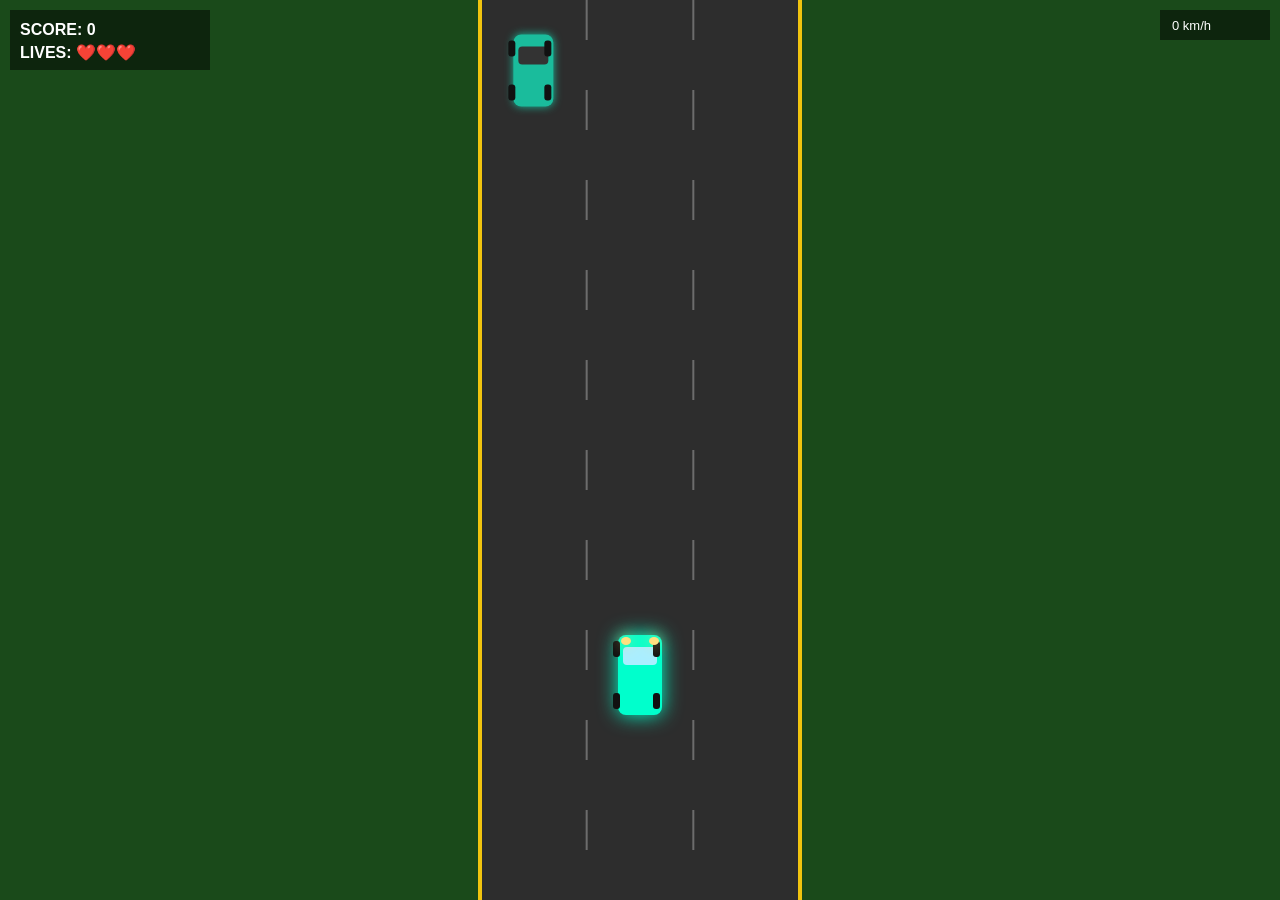
<file: game.html>
<!DOCTYPE html>
<html lang="en">
<head>
<meta charset="UTF-8">
<title>Car Game</title>
<style>
  * { margin:0; padding:0; box-sizing:border-box; }
  body { background:#111; overflow:hidden; display:flex; align-items:center; justify-content:center; height:100vh; }
  canvas { display:block; }
</style>
</head>
<body>
<canvas id="c"></canvas>
<script>
const canvas = document.getElementById('c');
const ctx = canvas.getContext('2d');
canvas.width = window.innerWidth;
canvas.height = window.innerHeight;

const W = canvas.width, H = canvas.height;

// Keys
const keys = {};
window.addEventListener('keydown', e => { keys[e.code] = true; keys[e.key] = true; });
window.addEventListener('keyup',   e => { keys[e.code] = false; keys[e.key] = false; });
document.addEventListener('keydown', e => { keys[e.code] = true; keys[e.key] = true; });
document.addEventListener('keyup',   e => { keys[e.code] = false; keys[e.key] = false; });

// Road properties
const ROAD_W = 320;
const LANE_COUNT = 3;
let roadX = W / 2;

// Car
const car = {
  x: W / 2,
  y: H * 0.75,
  w: 44,
  h: 80,
  speed: 0,
  maxSpeed: 14,
  acc: 0.4,
  brake: 0.7,
  friction: 0.08,
  steer: 0,
};

// Road lines (dashes)
let lines = [];
for (let i = 0; i < 20; i++) lines.push({ y: i * 80 });
let lineSpeed = 0;

// Traffic cars
let traffic = [];
let trafficTimer = 0;
const COLORS = ['#e74c3c','#3498db','#f39c12','#9b59b6','#1abc9c','#e67e22'];

let score = 0;
let lives = 3;
let shake = 0;
let flash = 0;
let gameOver = false;

function spawnTraffic() {
  const lane = Math.floor(Math.random() * LANE_COUNT);
  const laneW = ROAD_W / LANE_COUNT;
  const lx = (W - ROAD_W) / 2 + laneW * lane + laneW / 2;
  traffic.push({ x: lx, y: -100, w: 40, h: 72, color: COLORS[Math.floor(Math.random()*COLORS.length)], speed: 2 + Math.random()*2 });
}

function drawRoad() {
  // Road background
  const rx = (W - ROAD_W) / 2;
  ctx.fillStyle = '#2d2d2d';
  ctx.fillRect(rx, 0, ROAD_W, H);

  // Edges
  ctx.strokeStyle = '#f1c40f';
  ctx.lineWidth = 4;
  ctx.beginPath(); ctx.moveTo(rx, 0); ctx.lineTo(rx, H); ctx.stroke();
  ctx.beginPath(); ctx.moveTo(rx + ROAD_W, 0); ctx.lineTo(rx + ROAD_W, H); ctx.stroke();

  // Lane dashes
  ctx.strokeStyle = 'rgba(255,255,255,0.3)';
  ctx.lineWidth = 2;
  ctx.setLineDash([40, 50]);
  for (let l = 1; l < LANE_COUNT; l++) {
    const lx = rx + (ROAD_W / LANE_COUNT) * l;
    ctx.beginPath(); ctx.moveTo(lx, 0); ctx.lineTo(lx, H); ctx.stroke();
  }
  ctx.setLineDash([]);
}

function drawCar(x, y, w, h, color, isPlayer) {
  const r = 8;
  // Body
  ctx.save();
  ctx.shadowBlur = isPlayer ? 20 : 8;
  ctx.shadowColor = isPlayer ? '#00ffcc' : color;
  ctx.fillStyle = color;
  ctx.beginPath();
  ctx.roundRect(x - w/2, y - h/2, w, h, r);
  ctx.fill();
  ctx.restore();

  // Windows
  ctx.fillStyle = isPlayer ? '#aef' : '#333';
  ctx.beginPath();
  ctx.roundRect(x - w/2 + 5, y - h/2 + 12, w - 10, 18, 4);
  ctx.fill();

  // Wheels
  ctx.fillStyle = '#111';
  [[-1,-1],[1,-1],[-1,1],[1,1]].forEach(([sx,sy]) => {
    ctx.beginPath();
    ctx.roundRect(x + sx*(w/2 - 2) - 7, y + sy*(h/2 - 14) - 8, 7, 16, 3);
    ctx.fill();
  });

  if (isPlayer) {
    // Headlights
    ctx.fillStyle = '#ffe080';
    ctx.shadowColor = '#ffe080';
    ctx.shadowBlur = 15;
    [-1,1].forEach(s => {
      ctx.beginPath();
      ctx.ellipse(x + s*(w/2 - 8), y - h/2 + 6, 5, 4, 0, 0, Math.PI*2);
      ctx.fill();
    });
  }
}

function checkCollision(a, b) {
  return Math.abs(a.x - b.x) < (a.w + b.w) / 2 - 4 &&
         Math.abs(a.y - b.y) < (a.h + b.h) / 2 - 4;
}

function update() {
  if (gameOver) return;

  const isLeft  = keys['ArrowLeft']  || keys['a'] || keys['KeyA'];
  const isRight = keys['ArrowRight'] || keys['d'] || keys['KeyD'];
  const isUp    = keys['ArrowUp']    || keys['w'] || keys['KeyW'];
  const isDown  = keys['ArrowDown']  || keys['s'] || keys['KeyS'];

  // Speed
  if (isUp)   car.speed = Math.min(car.speed + car.acc, car.maxSpeed);
  else if (isDown) car.speed = Math.max(car.speed - car.brake, -5);
  else         car.speed -= Math.sign(car.speed) * Math.min(Math.abs(car.speed), car.friction);

  // Steering
  if (isLeft)  car.steer = Math.max(car.steer - 0.5, -5);
  else if (isRight) car.steer = Math.min(car.steer + 0.5, 5);
  else car.steer *= 0.75;

  car.x += car.steer * (Math.abs(car.speed) / car.maxSpeed);

  // Road boundaries
  const rx = (W - ROAD_W) / 2;
  car.x = Math.max(rx + car.w/2, Math.min(rx + ROAD_W - car.w/2, car.x));

  // Lines scroll
  lineSpeed = car.speed * 3;
  lines.forEach(l => { l.y += lineSpeed; if (l.y > H + 80) l.y -= 20 * 80; });

  // Traffic
  trafficTimer -= 1 + car.speed * 0.1;
  if (trafficTimer <= 0) {
    spawnTraffic();
    trafficTimer = 60 + Math.random() * 60;
  }
  traffic.forEach(t => { t.y += t.speed + car.speed * 0.8; });
  traffic = traffic.filter(t => t.y < H + 150);

  // Collisions
  traffic.forEach(t => {
    if (checkCollision(car, t)) {
      lives--;
      shake = 20;
      flash = 10;
      t.y = H + 200; // remove
      if (lives <= 0) gameOver = true;
    }
  });

  if (car.speed > 0) score += car.speed * 0.01;
  if (shake > 0) shake--;
  if (flash > 0) flash--;
}

function draw() {
  const sx = shake ? (Math.random() - 0.5) * 10 : 0;
  const sy = shake ? (Math.random() - 0.5) * 6 : 0;
  ctx.save();
  ctx.translate(sx, sy);

  // Background (grass)
  ctx.fillStyle = '#1a4a1a';
  ctx.fillRect(0, 0, W, H);

  drawRoad();

  // Traffic cars
  traffic.forEach(t => drawCar(t.x, t.y, t.w, t.h, t.color, false));

  // Player
  drawCar(car.x, car.y, car.w, car.h, '#00ffcc', true);

  // Flash
  if (flash > 0) {
    ctx.fillStyle = `rgba(255,0,0,${flash * 0.05})`;
    ctx.fillRect(0, 0, W, H);
  }

  ctx.restore();

  // HUD
  ctx.fillStyle = 'rgba(0,0,0,0.5)';
  ctx.fillRect(10, 10, 200, 60);
  ctx.fillStyle = '#fff';
  ctx.font = 'bold 16px Outfit, sans-serif';
  ctx.fillText(`SCORE: ${Math.floor(score)}`, 20, 35);
  ctx.fillText(`LIVES: ${'❤️'.repeat(lives)}`, 20, 58);

  // Speed bar
  ctx.fillStyle = 'rgba(0,0,0,0.5)';
  ctx.fillRect(W - 120, 10, 110, 30);
  ctx.fillStyle = `hsl(${120 - car.speed * 8}, 100%, 50%)`;
  ctx.fillRect(W - 118, 12, Math.max(0, car.speed / car.maxSpeed) * 106, 26);
  ctx.fillStyle = '#fff';
  ctx.font = '13px Outfit, sans-serif';
  ctx.fillText(`${Math.round(car.speed * 10)} km/h`, W - 108, 30);

  if (gameOver) {
    ctx.fillStyle = 'rgba(0,0,0,0.7)';
    ctx.fillRect(0, 0, W, H);
    ctx.fillStyle = '#ff3366';
    ctx.font = 'bold 52px Outfit, sans-serif';
    ctx.textAlign = 'center';
    ctx.fillText('GAME OVER', W/2, H/2 - 30);
    ctx.fillStyle = '#fff';
    ctx.font = '24px Outfit, sans-serif';
    ctx.fillText(`Score: ${Math.floor(score)}`, W/2, H/2 + 20);
    ctx.font = '18px Outfit, sans-serif';
    ctx.fillStyle = '#aaa';
    ctx.fillText('R bosing - qayta boshlash', W/2, H/2 + 60);
    ctx.textAlign = 'left';
  }
}

window.addEventListener('keydown', e => {
  if (e.code === 'KeyR' && gameOver) {
    score = 0; lives = 3; gameOver = false; traffic = [];
    car.x = W/2; car.speed = 0; car.steer = 0;
  }
});

function loop() {
  update();
  draw();
  requestAnimationFrame(loop);
}
loop();
</script>
</body>
</html>
</file>
